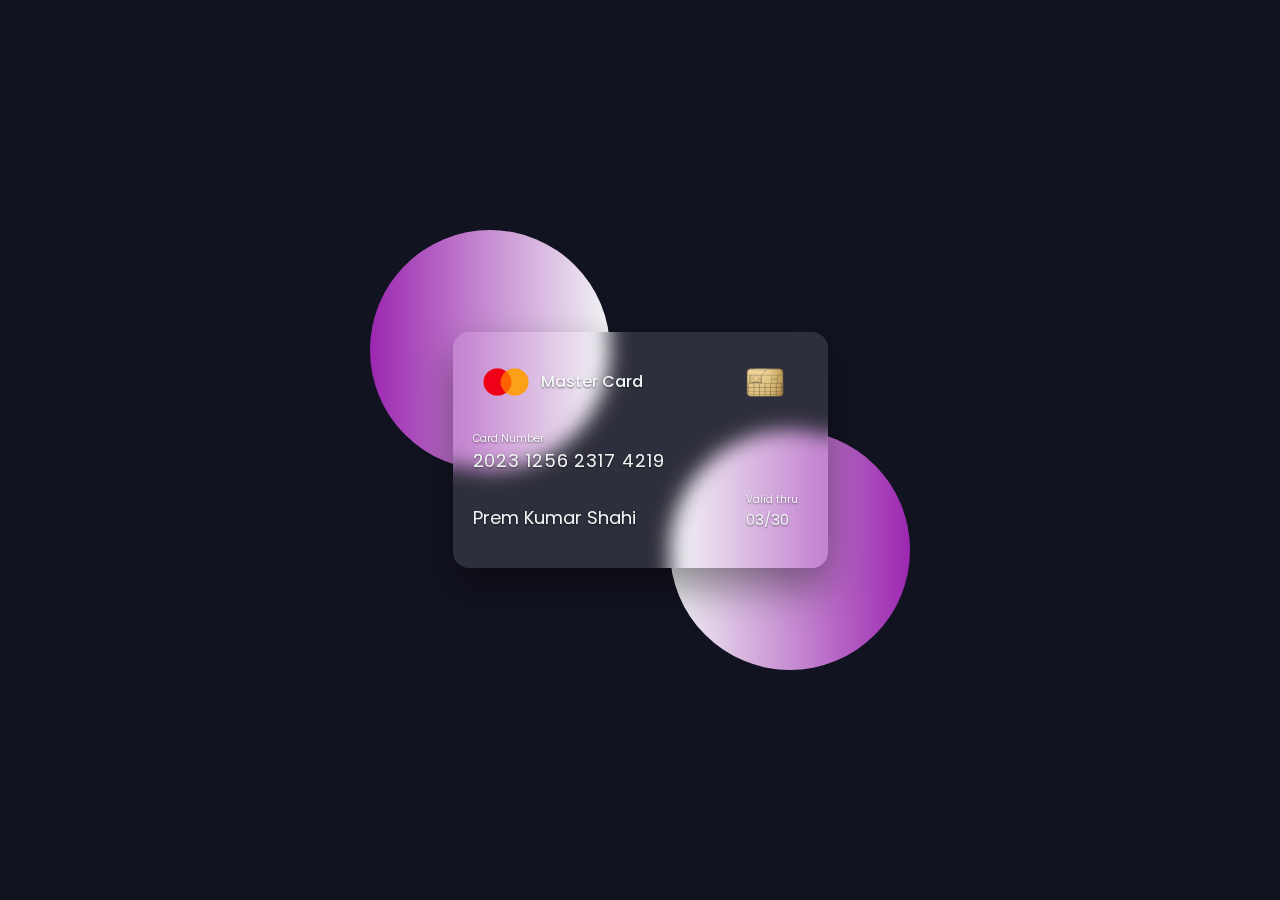
<file: project2/index.html>
<!DOCTYPE html>
<html lang="en">
<head>
    <meta charset="UTF-8">
    <meta name="viewport" content="width=device-width, initial-scale=1.0">
    <title>Document</title>
    <link rel="stylesheet" href="style.css">    
</head>
<body>
<section>
<div class="card">
    <div class="master-card" id="master-card-front">
        <div class="card-header">
            <div class="header-left">
                <img src="masterCard.png" alt="image of master card" class="master-card-img">
                <p class="master-card-text">Master Card</p>
            </div>
            <img src="sim.png" alt="image of sim card" class="sim-card">
        </div>
        <div class="card-main">
            <p class="number-text">Card Number</p>
            <p class="number">2023 1256 2317 4219</p>
        </div>
        <div class="card-footer">
            <p class="name">
                Prem Kumar Shahi
            </p>
            <div class="footer-right">
                <p class="date-valid-text">
                    Valid thru
                </p>
                <p class="date">
                    03/30
                </p>
            </div>
        </div>
    </div>
    <div class="master-card" id="master-card-back">
        <p class="customer-service">For help, try remembering your PIN</p>
        <div class="magnetic-strip"></div>
        <div class="signature-area">
            <div class="signature">cat</div>
            <i class="number-on-back-of-card">028</i>
        </div>
        <p class="contact-us">Unauthorized use will be ignored</p>
    </div>
</div>
</section>
<!-- -->
</body>
</html>
</file>
<file: project2/style.css>
@import url('https://fonts.googleapis.com/css2?family=Poppins:ital,wght@0,100;0,200;0,300;0,400;0,500;0,600;0,700;0,800;0,900;1,100;1,200;1,300;1,400;1,500;1,600;1,700;1,800;1,900&display=swap');

* {
    margin: 0px;
    padding: 0px;
    box-sizing: border-box;
    font-family: 'Poppins', sans-serif;
}
html {
    font-size: 62.5%;
}
section {
    position: relative;
    min-height: 100vh;
    width: 100%;
    background-color: #121321;
    display: flex;
    align-items: center;
    justify-content: center;
}
section::before { /* this whole after and before part is coppied */
    content: "";
    position: absolute;
    height: 240px;
    width: 240px;
    border-radius: 50%;
    transform: translate(-150px, -100px);
    background: linear-gradient(90deg, #9c27b0, #f2f5f5);
}
section::after {
    content: "";
    position: absolute;
    height: 240px;
    width: 240px;
    border-radius: 50%;
    transform: translate(150px, 100px);
    background: linear-gradient(-90deg, #9c27b0, #f2f5f5);
}

.card {
    width: 375px;
    height: 236px;
    display: flex;
    align-items: center;
    justify-content: center;
    transition: 0.6s ease;
    z-index: 100;
    transform-style: preserve-3d;
}
.card:hover{
    transform: scale(1.05);
}
.card:active {
    transform: scale(1.05) rotateY(180deg);
}

.master-card {
    color: #f2f5f5;
    position: relative;
    width: 375px;
    height: 236px;
    z-index: 1;
    border-radius: 16px;
    padding: 20px;
    box-shadow: 0 20px 40px rgba(0, 0, 0, 0.4); 
    background-color: rgb(255, 255, 255, 0.12); 
    backdrop-filter: blur(10px);
    -webkit-backdrop-filter: blur(10px); /* apple and safari both create dumb problems :( */ 
    
}
p {
    text-shadow: 0 1px 2px rgba(0, 0, 0, 0.5);
}

#master-card-front {
    position: absolute;
}
.master-card .card-header {
    height: 60px;
    padding: 0 8px;
    display: flex;
    align-items: center;
    justify-content: space-between;

}
.card-header .header-left {
    display: flex;
    align-items: center;
    gap: 10px;
}
.card-header .header-left .master-card-img {
    display: block; /* ok so this is very important, for images use display: block else due to defult behaviour things might break and you will not even know why things are breaking. */
    height: auto; /* i don't actually need to write height but good practice for understanding code */
    width: 50px;
}
.card-header .header-left .master-card-text {
    font-size: 1.6rem;
    line-height: 1;
    font-weight: 500;
}
.card-header .sim-card {
    display: block;
    width:  70px;
    height: auto;
}

.master-card .card-main {
    height: 80px;
    width: auto;
    display: flex;
    flex-direction: column;
    justify-content: center;
}
.card-main .number-text {
    font-size: 1rem;
}
.card-main .number {
    font-size: 1.8rem;
    letter-spacing: 0.05em;
}

.master-card .card-footer {
    display: flex;
    align-items: end;
    justify-content: space-between;
}
.card-footer .name {
    font-size: 1.8rem;
}
.card-footer .footer-right {
    display: flex;
    flex-direction: column;
    padding: 0 10px;
}
.card-footer .footer-right .date-valid-text {
    font-size: 1rem;
}
.card-footer .footer-right .date {
    font-size: 1.5rem;
}


#master-card-back {
    position: absolute;
    padding: 0;
    display: flex;
    flex-direction: column;
    align-items: center;
    transform: rotateY(180deg);
    backface-visibility: hidden;
}
.master-card .customer-service {
    font-size: 1rem;
    padding: 15px;
    
}
.master-card .magnetic-strip {
    height: 20%;
    width: 100%;
    background-color: black;
}
.master-card .signature-area {
    margin: 20px 0;
    width: 100%;
    height: auto;
    display: flex;
    align-items: center;
    justify-content: center; 
}
.signature-area .signature {
    position: relative;
    width: 70%;
    height: 35px;
    z-index: 1;
    border-radius: 4px;
    background: aliceblue;
}
.signature-area .signature::before {
    position: absolute;
    content: "";
    inset: 0;
    border-radius: 4px;
    background: repeating-linear-gradient(
        0deg,
        #e0e0e0 3px,
        #e0e0e0 9px,
        #f5f5f5 9px,
        #f5f5f5 15px
    );
}
.signature-area .number-on-back-of-card {
    background-color: white;
    border-radius: 4px;
    padding: 4px;
    font-size: 1.2rem;
    font-weight: 500;
    color: #121321;
    transform: translateX(-10%);
}
</file>
